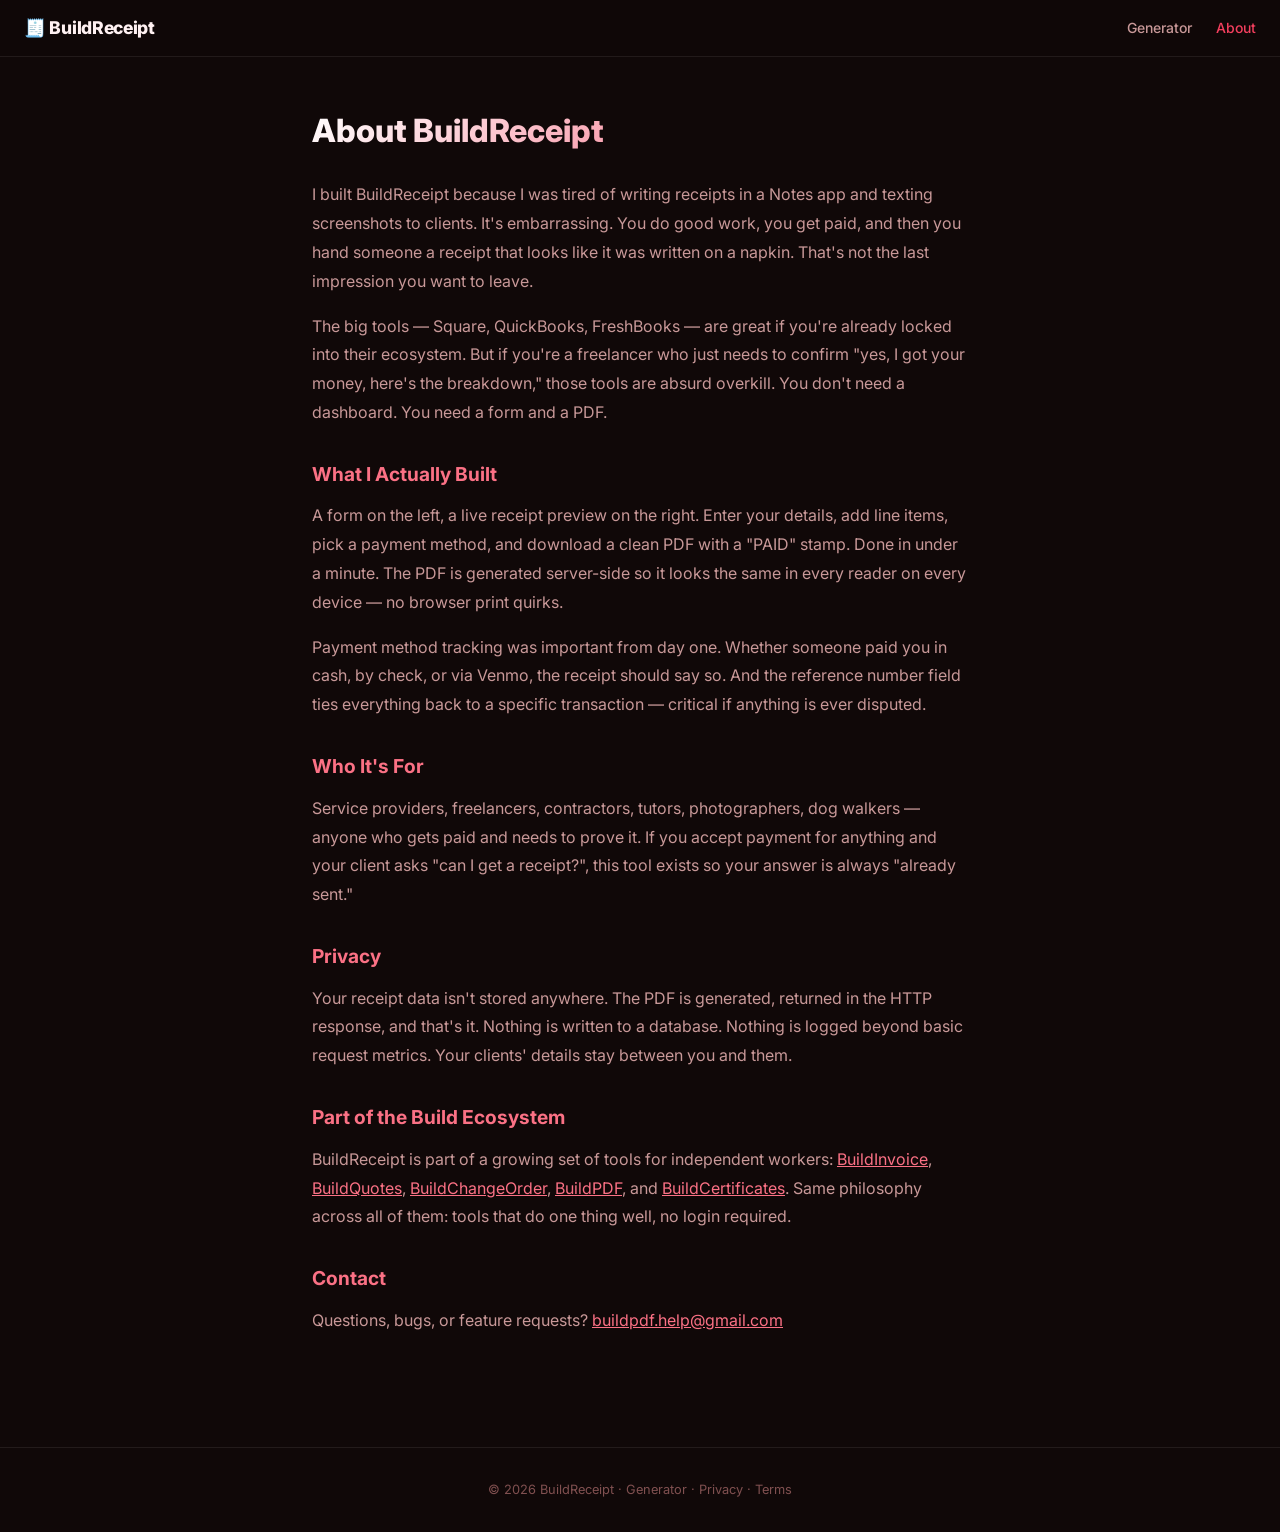
<file: about.html>
<!DOCTYPE html>
<html lang="en">
<head>
  <meta charset="UTF-8">
  <meta name="viewport" content="width=device-width, initial-scale=1.0">
  <link rel="icon" type="image/png" href="/favicon.png">
  <title>About — BuildReceipt</title>
  <meta name="description" content="BuildReceipt is a free receipt generator for freelancers, service providers, and small businesses. Learn about our mission to make payment documentation simple.">
  <link rel="stylesheet" href="styles.css">
  <script async src="https://pagead2.googlesyndication.com/pagead/js/adsbygoogle.js?client=ca-pub-6010936774105671" crossorigin="anonymous"></script>
  <style>.page-container { max-width: 720px; margin: 0 auto; padding: 3rem 2rem; } .page-container h1 { font-size: 2rem; font-weight: 800; background: linear-gradient(135deg, #fff, #f43f5e); -webkit-background-clip: text; -webkit-text-fill-color: transparent; margin-bottom: 1.5rem; } .page-container h2 { font-size: 1.2rem; color: var(--accent-hover); margin: 2rem 0 0.75rem; } .page-container p { color: var(--text-secondary); line-height: 1.8; margin-bottom: 1rem; } .page-container a { color: var(--accent-hover); }</style>
</head>
<body>
  <nav class="navbar"><a href="/" class="navbar-brand">🧾 BuildReceipt</a><div class="navbar-links" id="siteNav"><a href="/">Generator</a><a href="/about.html" style="color:var(--accent)">About</a></div><button class="nav-toggle" id="navToggle" aria-label="Toggle navigation"><span></span><span></span><span></span></button>
  </nav>
  <div class="page-container">
    <h1>About BuildReceipt</h1>

    <p>I built BuildReceipt because I was tired of writing receipts in a Notes app and texting screenshots to clients. It's embarrassing. You do good work, you get paid, and then you hand someone a receipt that looks like it was written on a napkin. That's not the last impression you want to leave.</p>

    <p>The big tools — Square, QuickBooks, FreshBooks — are great if you're already locked into their ecosystem. But if you're a freelancer who just needs to confirm "yes, I got your money, here's the breakdown," those tools are absurd overkill. You don't need a dashboard. You need a form and a PDF.</p>

    <h2>What I Actually Built</h2>
    <p>A form on the left, a live receipt preview on the right. Enter your details, add line items, pick a payment method, and download a clean PDF with a "PAID" stamp. Done in under a minute. The PDF is generated server-side so it looks the same in every reader on every device — no browser print quirks.</p>

    <p>Payment method tracking was important from day one. Whether someone paid you in cash, by check, or via Venmo, the receipt should say so. And the reference number field ties everything back to a specific transaction — critical if anything is ever disputed.</p>

    <h2>Who It's For</h2>
    <p>Service providers, freelancers, contractors, tutors, photographers, dog walkers — anyone who gets paid and needs to prove it. If you accept payment for anything and your client asks "can I get a receipt?", this tool exists so your answer is always "already sent."</p>

    <h2>Privacy</h2>
    <p>Your receipt data isn't stored anywhere. The PDF is generated, returned in the HTTP response, and that's it. Nothing is written to a database. Nothing is logged beyond basic request metrics. Your clients' details stay between you and them.</p>

    <h2>Part of the Build Ecosystem</h2>
    <p>BuildReceipt is part of a growing set of tools for independent workers: <a href="https://buildinvoice.co" target="_blank" rel="noopener">BuildInvoice</a>, <a href="https://buildquotes.co" target="_blank" rel="noopener">BuildQuotes</a>, <a href="https://buildchangeorder.co" target="_blank" rel="noopener">BuildChangeOrder</a>, <a href="https://buildpdf.co" target="_blank" rel="noopener">BuildPDF</a>, and <a href="https://buildcertificates.com" target="_blank" rel="noopener">BuildCertificates</a>. Same philosophy across all of them: tools that do one thing well, no login required.</p>

    <h2>Contact</h2>
    <p>Questions, bugs, or feature requests? <a href="mailto:buildpdf.help@gmail.com">buildpdf.help@gmail.com</a></p>
  </div>
  <footer class="site-footer"><p>© 2026 BuildReceipt · <a href="/">Generator</a> · <a href="/privacy.html">Privacy</a> · <a href="/terms.html">Terms</a></p></footer>
<script>
    const navToggle = document.getElementById('navToggle');
    const siteNav = document.getElementById('siteNav');
    const headerInner = navToggle ? navToggle.closest('.navbar') : null;
    function closeNav() {
      siteNav.classList.remove('open'); navToggle.classList.remove('open');
      document.body.style.overflow = '';
      const btn = siteNav.querySelector('.nav-close'); if (btn) btn.remove();
      setTimeout(() => headerInner.appendChild(siteNav), 300);
    }
    if (navToggle && siteNav && headerInner) {
      navToggle.addEventListener('click', () => {
        const isOpen = siteNav.classList.contains('open');
        if (!isOpen) {
          document.body.appendChild(siteNav);
          const closeBtn = document.createElement('button');
          closeBtn.className = 'nav-close';
          closeBtn.setAttribute('aria-label', 'Close menu');
          closeBtn.innerHTML = '&#x2715;';
          closeBtn.addEventListener('click', closeNav);
          siteNav.prepend(closeBtn);
          requestAnimationFrame(() => { siteNav.classList.add('open'); navToggle.classList.add('open'); });
          document.body.style.overflow = 'hidden';
        } else { closeNav(); }
      });
      siteNav.querySelectorAll('a').forEach(a => a.addEventListener('click', closeNav));
    }
  </script>
</body>
</html>
</file>
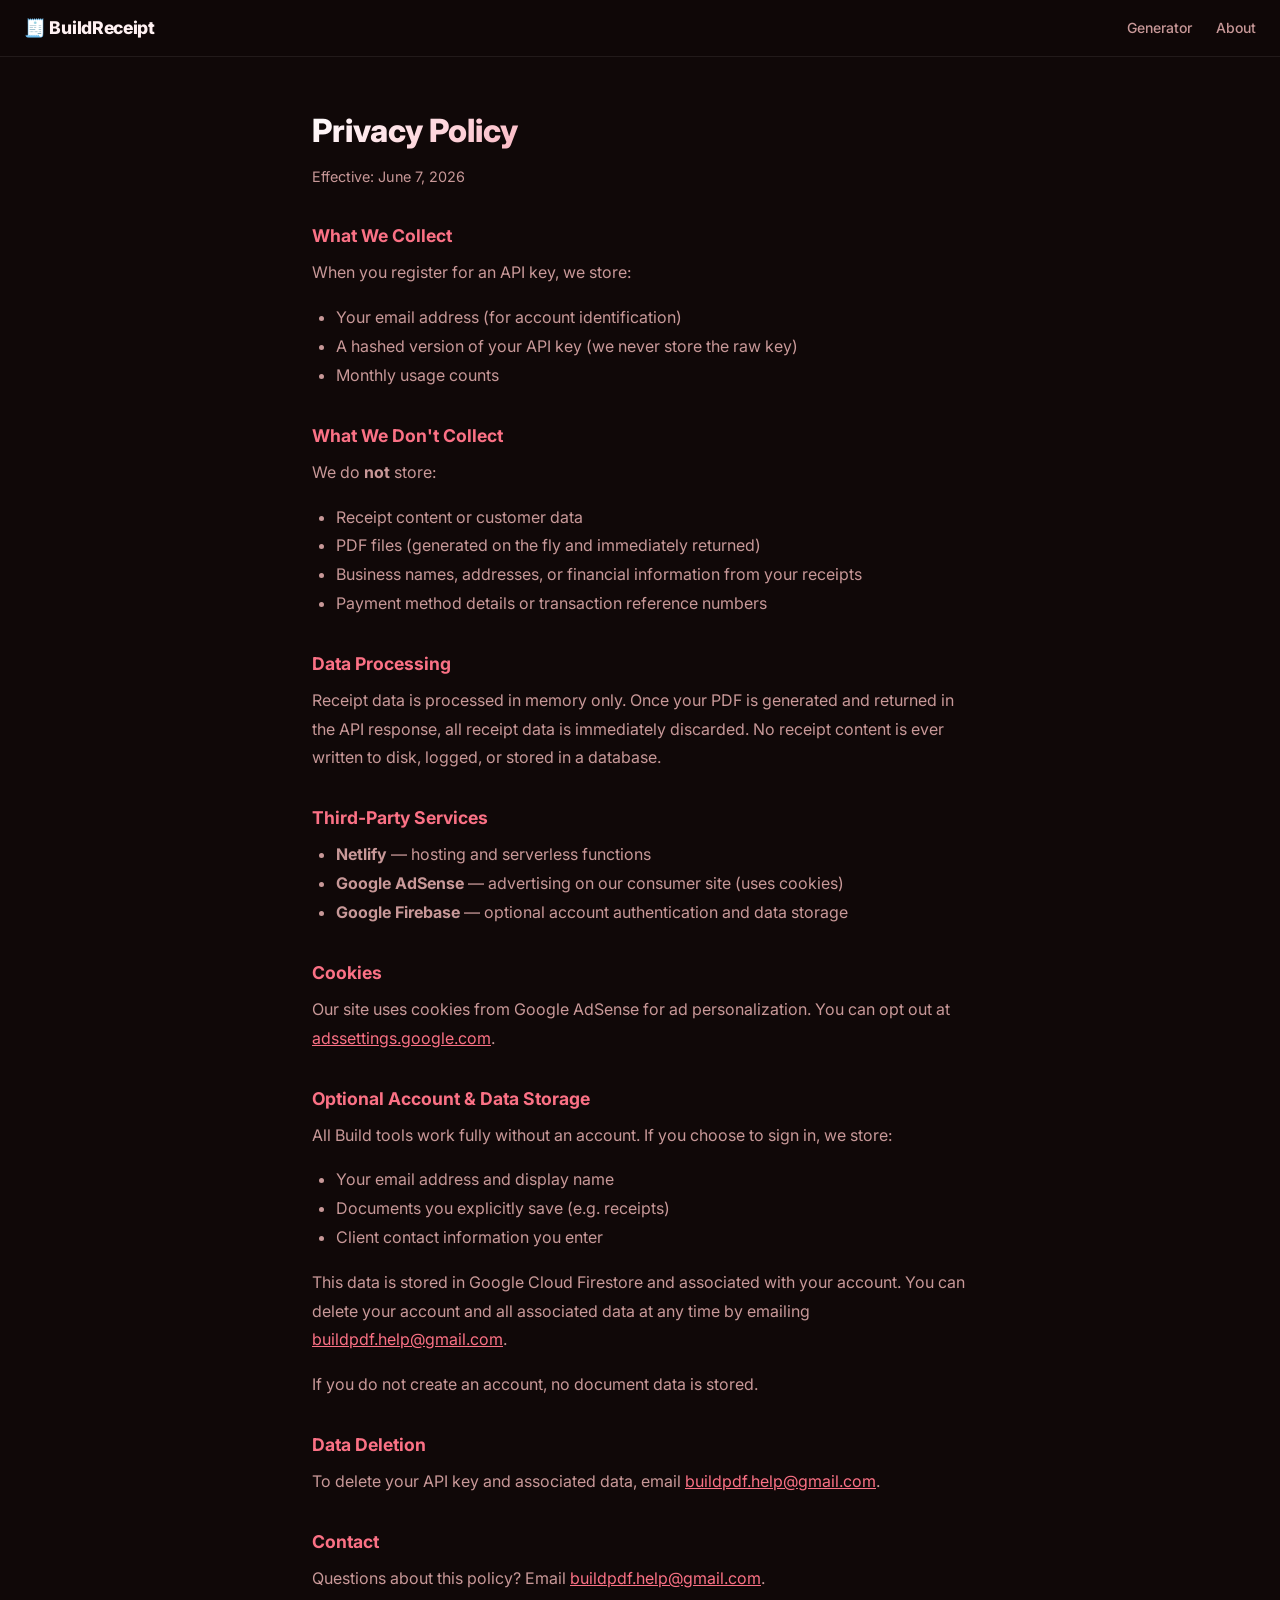
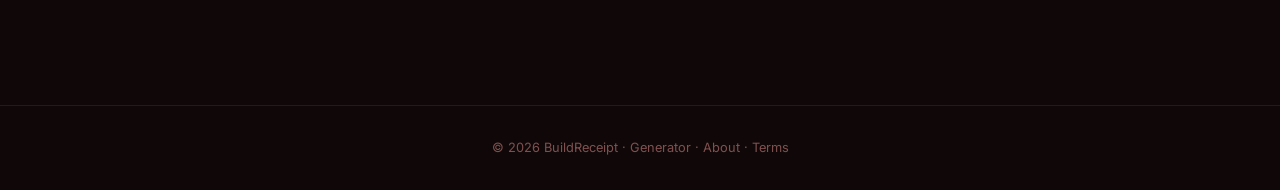
<file: privacy.html>
<!DOCTYPE html>
<html lang="en">
<head>
  <meta charset="UTF-8">
  <meta name="viewport" content="width=device-width, initial-scale=1.0">
  <link rel="icon" type="image/png" href="/favicon.png">
  <title>Privacy Policy — BuildReceipt</title>
  <meta name="description" content="BuildReceipt privacy policy. We don't store your receipts, client data, or any uploaded content.">
  <link rel="stylesheet" href="styles.css">
  <script async src="https://pagead2.googlesyndication.com/pagead/js/adsbygoogle.js?client=ca-pub-6010936774105671" crossorigin="anonymous"></script>
  <style>.page-container { max-width: 720px; margin: 0 auto; padding: 3rem 2rem; } .page-container h1 { font-size: 2rem; font-weight: 800; background: linear-gradient(135deg, #fff, #f43f5e); -webkit-background-clip: text; -webkit-text-fill-color: transparent; margin-bottom: 0.5rem; } .page-container h2 { font-size: 1.1rem; color: var(--accent-hover); margin: 2rem 0 0.5rem; } .page-container p, .page-container li { color: var(--text-secondary); line-height: 1.8; } .page-container p { margin-bottom: 1rem; } .page-container ul { padding-left: 1.5rem; margin-bottom: 1rem; } .page-container a { color: var(--accent-hover); } .effective { color: var(--text-muted); font-size: 0.9rem; margin-bottom: 2rem; }</style>
</head>
<body>
  <nav class="navbar"><a href="/" class="navbar-brand">🧾 BuildReceipt</a><div class="navbar-links" id="siteNav"><a href="/">Generator</a><a href="/about.html">About</a></div><button class="nav-toggle" id="navToggle" aria-label="Toggle navigation"><span></span><span></span><span></span></button>
  </nav>
  <div class="page-container">
    <h1>Privacy Policy</h1>
    <p class="effective">Effective: June 7, 2026</p>

    <h2>What We Collect</h2>
    <p>When you register for an API key, we store:</p>
    <ul>
      <li>Your email address (for account identification)</li>
      <li>A hashed version of your API key (we never store the raw key)</li>
      <li>Monthly usage counts</li>
    </ul>

    <h2>What We Don't Collect</h2>
    <p>We do <strong>not</strong> store:</p>
    <ul>
      <li>Receipt content or customer data</li>
      <li>PDF files (generated on the fly and immediately returned)</li>
      <li>Business names, addresses, or financial information from your receipts</li>
      <li>Payment method details or transaction reference numbers</li>
    </ul>

    <h2>Data Processing</h2>
    <p>Receipt data is processed in memory only. Once your PDF is generated and returned in the API response, all receipt data is immediately discarded. No receipt content is ever written to disk, logged, or stored in a database.</p>

    <h2>Third-Party Services</h2>
    <ul>
      <li><strong>Netlify</strong> — hosting and serverless functions</li>
      <li><strong>Google AdSense</strong> — advertising on our consumer site (uses cookies)</li>
      <li><strong>Google Firebase</strong> — optional account authentication and data storage</li>
    </ul>

    <h2>Cookies</h2>
    <p>Our site uses cookies from Google AdSense for ad personalization. You can opt out at <a href="https://adssettings.google.com" target="_blank" rel="noopener">adssettings.google.com</a>.</p>

    <h2>Optional Account &amp; Data Storage</h2>
    <p>All Build tools work fully without an account. If you choose to sign in, we store:</p>
    <ul>
      <li>Your email address and display name</li>
      <li>Documents you explicitly save (e.g. receipts)</li>
      <li>Client contact information you enter</li>
    </ul>
    <p>This data is stored in Google Cloud Firestore and associated with your account. You can delete your account and all associated data at any time by emailing <a href="mailto:buildpdf.help@gmail.com">buildpdf.help@gmail.com</a>.</p>
    <p>If you do not create an account, no document data is stored.</p>

    <h2>Data Deletion</h2>
    <p>To delete your API key and associated data, email <a href="mailto:buildpdf.help@gmail.com">buildpdf.help@gmail.com</a>.</p>

    <h2>Contact</h2>
    <p>Questions about this policy? Email <a href="mailto:buildpdf.help@gmail.com">buildpdf.help@gmail.com</a>.</p>
  </div>
  <footer class="site-footer"><p>© 2026 BuildReceipt · <a href="/">Generator</a> · <a href="/about.html">About</a> · <a href="/terms.html">Terms</a></p></footer>
<script>
    const navToggle = document.getElementById('navToggle');
    const siteNav = document.getElementById('siteNav');
    const headerInner = navToggle ? navToggle.closest('.navbar') : null;
    function closeNav() {
      siteNav.classList.remove('open'); navToggle.classList.remove('open');
      document.body.style.overflow = '';
      const btn = siteNav.querySelector('.nav-close'); if (btn) btn.remove();
      setTimeout(() => headerInner.appendChild(siteNav), 300);
    }
    if (navToggle && siteNav && headerInner) {
      navToggle.addEventListener('click', () => {
        const isOpen = siteNav.classList.contains('open');
        if (!isOpen) {
          document.body.appendChild(siteNav);
          const closeBtn = document.createElement('button');
          closeBtn.className = 'nav-close';
          closeBtn.setAttribute('aria-label', 'Close menu');
          closeBtn.innerHTML = '&#x2715;';
          closeBtn.addEventListener('click', closeNav);
          siteNav.prepend(closeBtn);
          requestAnimationFrame(() => { siteNav.classList.add('open'); navToggle.classList.add('open'); });
          document.body.style.overflow = 'hidden';
        } else { closeNav(); }
      });
      siteNav.querySelectorAll('a').forEach(a => a.addEventListener('click', closeNav));
    }
  </script>
</body>
</html>
</file>
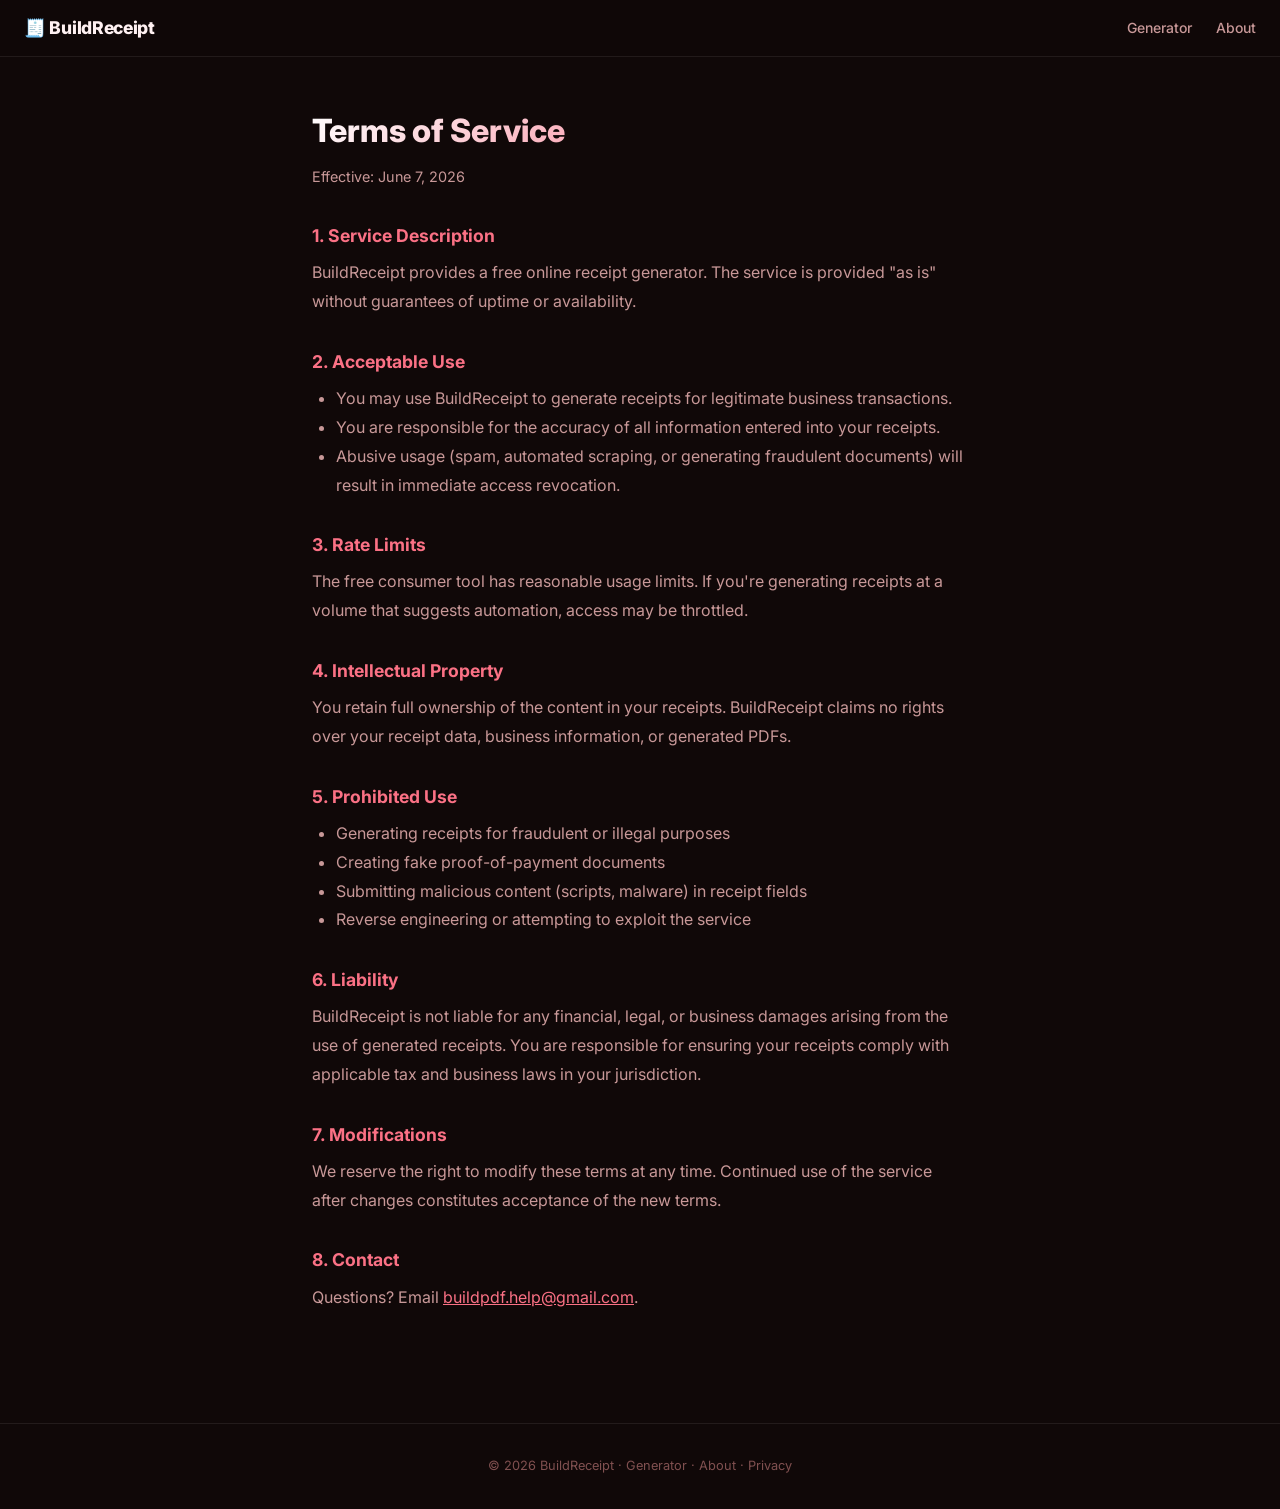
<file: terms.html>
<!DOCTYPE html>
<html lang="en">
<head>
  <meta charset="UTF-8">
  <meta name="viewport" content="width=device-width, initial-scale=1.0">
  <link rel="icon" type="image/png" href="/favicon.png">
  <title>Terms of Service — BuildReceipt</title>
  <meta name="description" content="BuildReceipt terms of service for the free receipt generator.">
  <link rel="stylesheet" href="styles.css">
  <script async src="https://pagead2.googlesyndication.com/pagead/js/adsbygoogle.js?client=ca-pub-6010936774105671" crossorigin="anonymous"></script>
  <style>.page-container { max-width: 720px; margin: 0 auto; padding: 3rem 2rem; } .page-container h1 { font-size: 2rem; font-weight: 800; background: linear-gradient(135deg, #fff, #f43f5e); -webkit-background-clip: text; -webkit-text-fill-color: transparent; margin-bottom: 0.5rem; } .page-container h2 { font-size: 1.1rem; color: var(--accent-hover); margin: 2rem 0 0.5rem; } .page-container p, .page-container li { color: var(--text-secondary); line-height: 1.8; } .page-container p { margin-bottom: 1rem; } .page-container ul, .page-container ol { padding-left: 1.5rem; margin-bottom: 1rem; } .page-container a { color: var(--accent-hover); } .effective { color: var(--text-muted); font-size: 0.9rem; margin-bottom: 2rem; }</style>
</head>
<body>
  <nav class="navbar"><a href="/" class="navbar-brand">🧾 BuildReceipt</a><div class="navbar-links" id="siteNav"><a href="/">Generator</a><a href="/about.html">About</a></div><button class="nav-toggle" id="navToggle" aria-label="Toggle navigation"><span></span><span></span><span></span></button>
  </nav>
  <div class="page-container">
    <h1>Terms of Service</h1>
    <p class="effective">Effective: June 7, 2026</p>

    <h2>1. Service Description</h2>
    <p>BuildReceipt provides a free online receipt generator. The service is provided "as is" without guarantees of uptime or availability.</p>

    <h2>2. Acceptable Use</h2>
    <ul>
      <li>You may use BuildReceipt to generate receipts for legitimate business transactions.</li>
      <li>You are responsible for the accuracy of all information entered into your receipts.</li>
      <li>Abusive usage (spam, automated scraping, or generating fraudulent documents) will result in immediate access revocation.</li>
    </ul>

    <h2>3. Rate Limits</h2>
    <p>The free consumer tool has reasonable usage limits. If you're generating receipts at a volume that suggests automation, access may be throttled.</p>

    <h2>4. Intellectual Property</h2>
    <p>You retain full ownership of the content in your receipts. BuildReceipt claims no rights over your receipt data, business information, or generated PDFs.</p>

    <h2>5. Prohibited Use</h2>
    <ul>
      <li>Generating receipts for fraudulent or illegal purposes</li>
      <li>Creating fake proof-of-payment documents</li>
      <li>Submitting malicious content (scripts, malware) in receipt fields</li>
      <li>Reverse engineering or attempting to exploit the service</li>
    </ul>

    <h2>6. Liability</h2>
    <p>BuildReceipt is not liable for any financial, legal, or business damages arising from the use of generated receipts. You are responsible for ensuring your receipts comply with applicable tax and business laws in your jurisdiction.</p>

    <h2>7. Modifications</h2>
    <p>We reserve the right to modify these terms at any time. Continued use of the service after changes constitutes acceptance of the new terms.</p>

    <h2>8. Contact</h2>
    <p>Questions? Email <a href="mailto:buildpdf.help@gmail.com">buildpdf.help@gmail.com</a>.</p>
  </div>
  <footer class="site-footer"><p>© 2026 BuildReceipt · <a href="/">Generator</a> · <a href="/about.html">About</a> · <a href="/privacy.html">Privacy</a></p></footer>
<script>
    const navToggle = document.getElementById('navToggle');
    const siteNav = document.getElementById('siteNav');
    const headerInner = navToggle ? navToggle.closest('.navbar') : null;
    function closeNav() {
      siteNav.classList.remove('open'); navToggle.classList.remove('open');
      document.body.style.overflow = '';
      const btn = siteNav.querySelector('.nav-close'); if (btn) btn.remove();
      setTimeout(() => headerInner.appendChild(siteNav), 300);
    }
    if (navToggle && siteNav && headerInner) {
      navToggle.addEventListener('click', () => {
        const isOpen = siteNav.classList.contains('open');
        if (!isOpen) {
          document.body.appendChild(siteNav);
          const closeBtn = document.createElement('button');
          closeBtn.className = 'nav-close';
          closeBtn.setAttribute('aria-label', 'Close menu');
          closeBtn.innerHTML = '&#x2715;';
          closeBtn.addEventListener('click', closeNav);
          siteNav.prepend(closeBtn);
          requestAnimationFrame(() => { siteNav.classList.add('open'); navToggle.classList.add('open'); });
          document.body.style.overflow = 'hidden';
        } else { closeNav(); }
      });
      siteNav.querySelectorAll('a').forEach(a => a.addEventListener('click', closeNav));
    }
  </script>
</body>
</html>
</file>
<file: styles.css>
/* ============================================================
   styles.css — BuildReceipt design system
   Dark premium theme with rose/pink accents
   ============================================================ */

/* ── Fonts & Reset ─────────────────────────────────────────── */
@import url('https://fonts.googleapis.com/css2?family=Inter:wght@300;400;500;600;700;800&display=swap');

*, *::before, *::after { box-sizing: border-box; margin: 0; padding: 0; }

:root {
  --bg:           #100808;
  --bg-card:      #180e0e;
  --bg-input:     #281414;
  --border:       rgba(255,255,255,0.08);
  --border-focus: rgba(244,63,94,0.5);
  --accent:       #f43f5e;
  --accent-hover: #fb7185;
  --text-primary: #fff1f2;
  --text-secondary: #c89898;
  --text-muted:   #805050;
  --radius:       12px;
  --radius-sm:    8px;
  --success:      #10b981;
  --error:        #ef4444;
}

html { scroll-behavior: smooth; }

body {
  font-family: 'Inter', sans-serif;
  background: var(--bg);
  color: var(--text-primary);
  min-height: 100vh;
  line-height: 1.6;
}

/* ── Navbar ────────────────────────────────────────────────── */
.navbar {
  display: flex;
  align-items: center;
  justify-content: space-between;
  padding: 0.875rem 1.5rem;
  background: rgba(16,8,8,0.95);
  border-bottom: 1px solid var(--border);
  position: sticky;
  top: 0;
  z-index: 100;
  backdrop-filter: blur(12px);
}

.navbar-brand {
  font-size: 1.1rem;
  font-weight: 800;
  color: var(--text-primary);
  text-decoration: none;
  letter-spacing: -0.3px;
}

.navbar-links { display: flex; gap: 1.5rem; }
.navbar-links a {
  font-size: 0.875rem;
  color: var(--text-secondary);
  text-decoration: none;
  font-weight: 500;
  transition: color 0.2s;
}
.navbar-links a:hover { color: var(--accent); }

/* ── Hero Banner ────────────────────────────────────────────── */
.hero-banner {
  text-align: center;
  padding: 2rem 1.5rem 1.5rem;
  background: radial-gradient(ellipse at 50% 0%, rgba(244,63,94,0.12) 0%, transparent 70%);
  border-bottom: 1px solid var(--border);
}
.hero-banner h1 {
  font-size: clamp(1.5rem, 4vw, 2.25rem);
  font-weight: 800;
  background: linear-gradient(135deg, #fff 0%, var(--accent) 100%);
  -webkit-background-clip: text;
  -webkit-text-fill-color: transparent;
  margin-bottom: 0.5rem;
}
.hero-banner p { color: var(--text-secondary); font-size: 1rem; }

/* ── App Container ──────────────────────────────────────────── */
.app-container {
  display: grid;
  grid-template-columns: 1fr 1fr;
  gap: 1.5rem;
  max-width: 1300px;
  margin: 1.5rem auto;
  padding: 0 1.5rem;
}

@media (max-width: 900px) {
  .app-container { grid-template-columns: 1fr; }
}

/* ── Form Panel ─────────────────────────────────────────────── */
.form-panel {
  display: flex;
  flex-direction: column;
  gap: 1rem;
}

.form-section {
  background: var(--bg-card);
  border: 1px solid var(--border);
  border-radius: var(--radius);
  overflow: hidden;
}

.form-section-header {
  padding: 0.75rem 1.25rem;
  border-bottom: 1px solid var(--border);
  background: rgba(255,255,255,0.02);
}
.form-section-header h3 { font-size: 0.875rem; font-weight: 700; color: var(--text-primary); }

.form-body { padding: 1.25rem; display: flex; flex-direction: column; gap: 0.875rem; }

.form-row {
  display: grid;
  grid-template-columns: 1fr 1fr;
  gap: 0.75rem;
}
.form-row.full { grid-template-columns: 1fr; }
.form-row.triple { grid-template-columns: 1fr 1fr 1fr; }

.form-group { display: flex; flex-direction: column; gap: 0.35rem; }
.form-group label { font-size: 0.75rem; font-weight: 600; color: var(--text-secondary); text-transform: uppercase; letter-spacing: 0.5px; }

input, textarea, select {
  background: var(--bg-input);
  border: 1px solid var(--border);
  border-radius: var(--radius-sm);
  color: var(--text-primary);
  font-family: inherit;
  font-size: 0.875rem;
  padding: 0.5rem 0.75rem;
  transition: border-color 0.2s;
  width: 100%;
}
input:focus, textarea:focus, select:focus {
  outline: none;
  border-color: var(--accent);
  box-shadow: 0 0 0 3px rgba(244,63,94,0.15);
}
input::placeholder, textarea::placeholder { color: var(--text-muted); }
textarea { resize: vertical; min-height: 70px; }
select option { background: var(--bg-card); }

.color-row { display: flex; gap: 0.5rem; align-items: center; }
input[type="color"] {
  width: 44px; height: 36px; padding: 2px; cursor: pointer; border-radius: var(--radius-sm);
}

/* ── Line Items ─────────────────────────────────────────────── */
.line-items-header {
  display: grid;
  grid-template-columns: 1fr 60px 90px 80px 32px;
  gap: 0.5rem;
  padding: 0.4rem 1.25rem;
  font-size: 0.7rem;
  font-weight: 700;
  color: var(--text-muted);
  text-transform: uppercase;
  letter-spacing: 0.5px;
  border-bottom: 1px solid var(--border);
}

#lineItems { padding: 0.5rem 1.25rem; display: flex; flex-direction: column; gap: 0.5rem; }

.line-item-row {
  display: grid;
  grid-template-columns: 1fr 60px 90px 80px 32px;
  gap: 0.5rem;
  align-items: center;
}
.li-desc  { }
.li-qty   { text-align: center; }
.li-rate  { }
.li-amount {
  font-size: 0.85rem;
  font-weight: 600;
  color: var(--text-primary);
  text-align: right;
}
.btn-remove-item {
  background: none;
  border: 1px solid var(--border);
  color: var(--text-muted);
  border-radius: 6px;
  width: 28px;
  height: 28px;
  cursor: pointer;
  font-size: 0.75rem;
  transition: all 0.2s;
  display: flex;
  align-items: center;
  justify-content: center;
}
.btn-remove-item:hover { border-color: var(--error); color: var(--error); }

.btn-add-item {
  margin: 0.5rem 1.25rem 1rem;
  background: none;
  border: 1px dashed var(--border);
  color: var(--text-secondary);
  border-radius: var(--radius-sm);
  padding: 0.5rem;
  cursor: pointer;
  font-size: 0.8rem;
  font-family: inherit;
  width: calc(100% - 2.5rem);
  transition: all 0.2s;
}
.btn-add-item:hover { border-color: var(--accent); color: var(--accent); }

/* ── Totals Display ─────────────────────────────────────────── */
.totals-display {
  margin: 0 1.25rem 1.25rem;
  background: rgba(244,63,94,0.05);
  border: 1px solid rgba(244,63,94,0.15);
  border-radius: var(--radius-sm);
  padding: 0.875rem 1rem;
}
.totals-row {
  display: flex;
  justify-content: space-between;
  font-size: 0.875rem;
  color: var(--text-secondary);
  padding: 0.2rem 0;
}
.totals-row.total {
  font-weight: 800;
  font-size: 1rem;
  color: var(--accent);
  border-top: 1px solid rgba(244,63,94,0.2);
  margin-top: 0.4rem;
  padding-top: 0.5rem;
}

/* ── Download Button ─────────────────────────────────────────── */
.btn-download {
  width: 100%;
  background: linear-gradient(135deg, #e11d48, #f43f5e);
  color: #fff;
  border: none;
  border-radius: var(--radius);
  padding: 0.875rem;
  font-size: 1rem;
  font-weight: 700;
  font-family: inherit;
  cursor: pointer;
  transition: all 0.2s;
  box-shadow: 0 4px 20px rgba(244,63,94,0.3);
}
.btn-download:hover:not(:disabled) {
  transform: translateY(-1px);
  box-shadow: 0 6px 24px rgba(244,63,94,0.4);
}
.btn-download:disabled { opacity: 0.6; cursor: not-allowed; }

/* ── Preview Panel ──────────────────────────────────────────── */
.preview-panel {
  background: var(--bg-card);
  border: 1px solid var(--border);
  border-radius: var(--radius);
  overflow: hidden;
  position: sticky;
  top: 72px;
  max-height: calc(100vh - 100px);
  display: flex;
  flex-direction: column;
}

.preview-header {
  display: flex;
  align-items: center;
  justify-content: space-between;
  padding: 0.875rem 1.25rem;
  border-bottom: 1px solid var(--border);
  background: rgba(255,255,255,0.02);
}
.preview-header h3 { font-size: 0.875rem; font-weight: 700; }
.preview-badge {
  font-size: 0.7rem;
  background: rgba(244,63,94,0.15);
  color: var(--accent);
  padding: 0.2rem 0.6rem;
  border-radius: 20px;
  font-weight: 600;
}

.preview-body {
  flex: 1;
  overflow-y: auto;
  padding: 1rem;
  background: #f0f0f0;
}
.preview-body::-webkit-scrollbar { width: 6px; }
.preview-body::-webkit-scrollbar-track { background: transparent; }
.preview-body::-webkit-scrollbar-thumb { background: var(--border); border-radius: 3px; }

/* ── Toast ───────────────────────────────────────────────────── */
.toast {
  position: fixed;
  bottom: 1.5rem;
  left: 50%;
  transform: translateX(-50%) translateY(80px);
  background: var(--bg-card);
  border: 1px solid var(--border);
  color: var(--text-primary);
  padding: 0.75rem 1.5rem;
  border-radius: 50px;
  font-size: 0.875rem;
  font-weight: 600;
  z-index: 9999;
  transition: transform 0.3s ease;
  pointer-events: none;
  white-space: nowrap;
}
.toast.show { transform: translateX(-50%) translateY(0); }
.toast--success { border-color: var(--success); color: var(--success); }
.toast--error   { border-color: var(--error);   color: var(--error); }

/* ── Site Footer ─────────────────────────────────────────────── */
.site-footer {
  text-align: center;
  padding: 2rem 1.5rem;
  border-top: 1px solid var(--border);
  color: var(--text-muted);
  font-size: 0.8rem;
  margin-top: 3rem;
}
.site-footer a { color: var(--text-muted); text-decoration: none; }
.site-footer a:hover { color: var(--accent); }

/* -- Hamburger Toggle -- */
.nav-toggle {
  display: none;
  position: relative;
  background: none;
  border: none;
  cursor: pointer;
  padding: 6px;
  z-index: 1010;
}
.nav-toggle span {
  display: block;
  width: 22px;
  height: 2px;
  background: var(--text-primary);
  border-radius: 2px;
  transition: transform .3s, opacity .3s;
  margin: 5px 0;
}

@media (max-width: 768px) {
  .nav-toggle { display: block; }
  .navbar-links {
    display: flex;
    position: fixed;
    top: 0; left: 0; right: 0; bottom: 0;
    width: 100vw; height: 100vh; height: 100dvh;
    background: var(--bg);
    flex-direction: column;
    align-items: center;
    justify-content: center;
    gap: 32px;
    opacity: 0;
    pointer-events: none;
    transition: opacity .3s;
    z-index: 1000;
  }
  .navbar-links.open {
    opacity: 1;
    pointer-events: auto;
  }
  .navbar-links a {
    font-size: 1.4rem !important;
    font-weight: 600;
    color: var(--text-secondary);
  }
  .navbar-links a:hover { color: var(--accent); }
  .nav-close {
    position: absolute;
    top: 18px; right: 20px;
    background: none; border: none;
    color: var(--text-primary);
    font-size: 2rem; cursor: pointer;
    padding: 8px; line-height: 1;
    opacity: .7; transition: opacity .2s;
  }
  .nav-close:hover { opacity: 1; }
}
</file>
